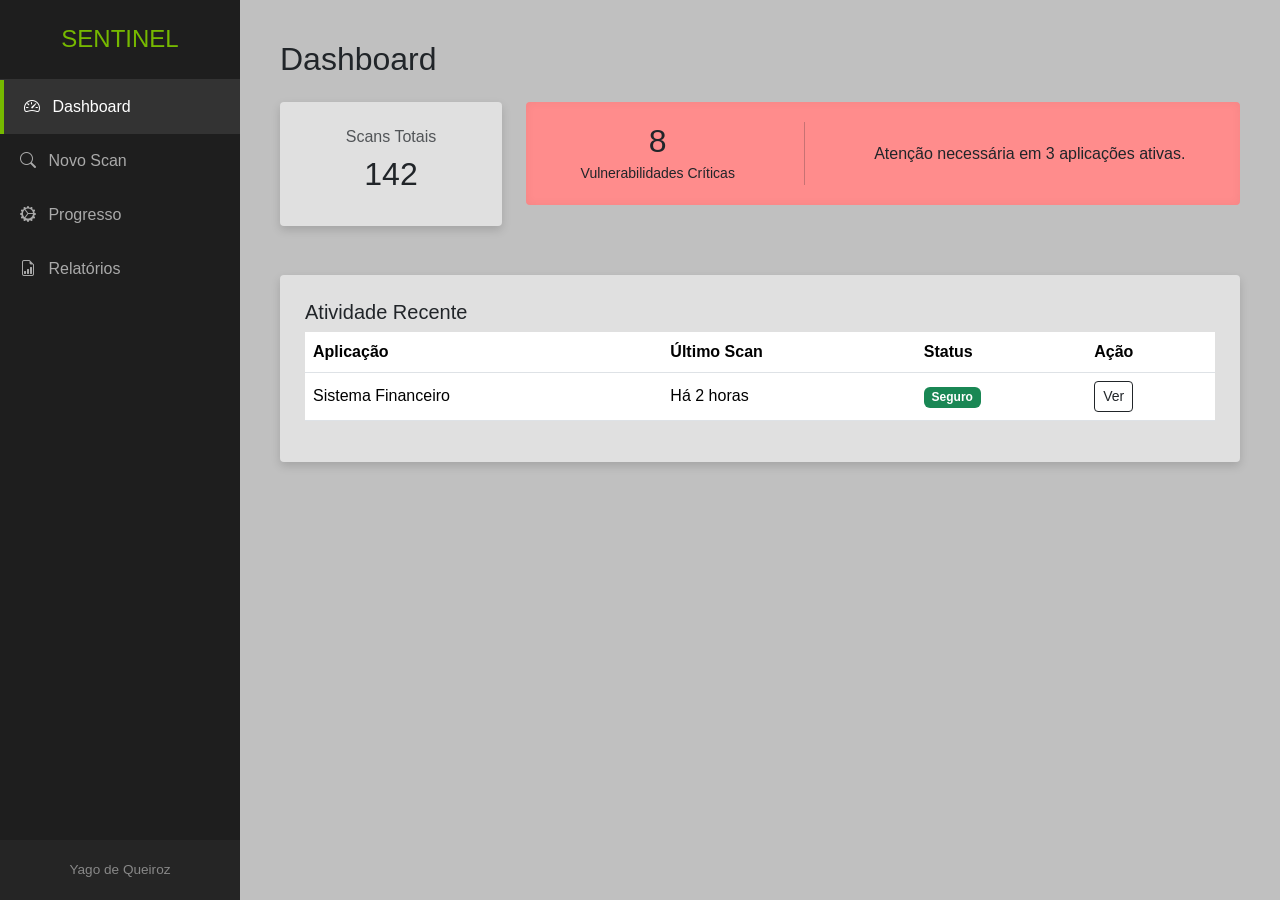
<file: index.html>
<!DOCTYPE html>
<html lang="pt-br">
<head>
    <meta charset="UTF-8">
    <title>Sentinel - Dashboard</title>
    <link href="https://cdn.jsdelivr.net/npm/bootstrap@5.3.0/dist/css/bootstrap.min.css" rel="stylesheet">
    <link rel="stylesheet" href="https://cdn.jsdelivr.net/npm/bootstrap-icons@1.11.1/font/bootstrap-icons.css">
    <link rel="stylesheet" href="style.css">
</head>
<body>
    <div class="sidebar">
        <div class="logo-container">
            <h4 class="mb-0" style="color: var(--accent-green)">SENTINEL</h4>
        </div>
        <nav>
            <a href="index.html" class="nav-link active"><i class="bi bi-speedometer2 me-2"></i> Dashboard</a>
            <a href="novo-scan.html" class="nav-link"><i class="bi bi-search me-2"></i> Novo Scan</a>
            <a href="progresso.html" class="nav-link"><i class="bi bi-gear-wide-connected me-2"></i> Progresso</a>
            <a href="relatorio.html" class="nav-link"><i class="bi bi-file-earmark-bar-graph me-2"></i> Relatórios</a>
        </nav>
        <div class="user-footer text-center">Yago de Queiroz</div>
    </div>

    <div class="main-content">
        <h2 class="mb-4">Dashboard</h2>
        <div class="row">
            <div class="col-md-3">
                <div class="card-sentinel text-center">
                    <h6 class="text-muted">Scans Totais</h6>
                    <h2>142</h2>
                </div>
            </div>
            <div class="col-md-9">
                <div class="stat-critical d-flex justify-content-around align-items-center">
                    <div>
                        <h2 class="mb-0">8</h2>
                        <small>Vulnerabilidades Críticas</small>
                    </div>
                    <div class="vr"></div>
                    <p class="mb-0">Atenção necessária em 3 aplicações ativas.</p>
                </div>
            </div>
        </div>
        <div class="card-sentinel mt-4">
            <h5>Atividade Recente</h5>
            <table class="table align-middle">
                <thead><tr><th>Aplicação</th><th>Último Scan</th><th>Status</th><th>Ação</th></tr></thead>
                <tbody>
                    <tr>
                        <td>Sistema Financeiro</td>
                        <td>Há 2 horas</td>
                        <td><span class="badge bg-success">Seguro</span></td>
                        <td><a href="relatorio.html" class="btn btn-sm btn-outline-dark">Ver</a></td>
                    </tr>
                </tbody>
            </table>
        </div>
    </div>
</body>
</html>
</file>
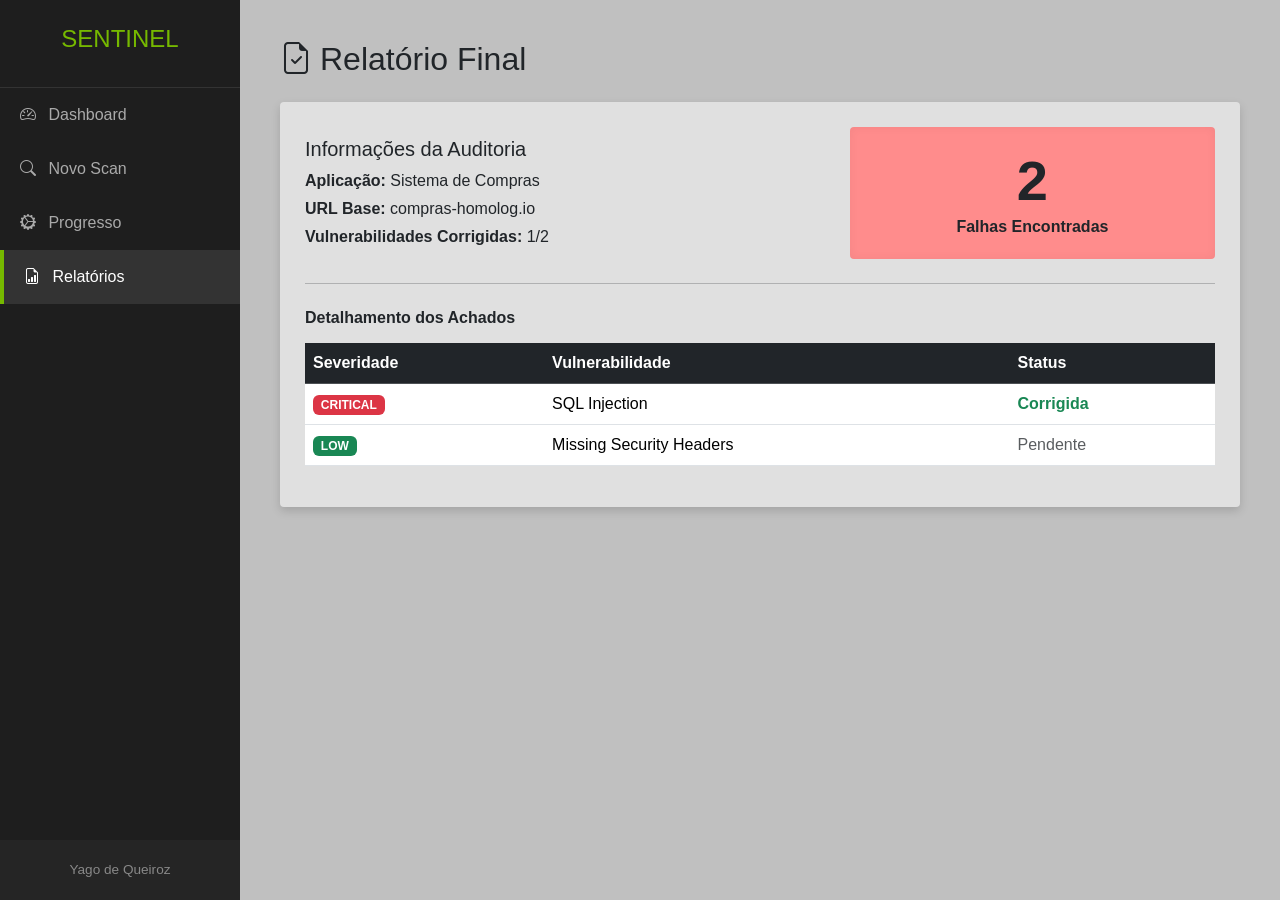
<file: relatorio.html>
<!DOCTYPE html>
<html lang="pt-br">
<head>
    <meta charset="UTF-8">
    <title>Sentinel - Relatório</title>
    <link href="https://cdn.jsdelivr.net/npm/bootstrap@5.3.0/dist/css/bootstrap.min.css" rel="stylesheet">
    <link rel="stylesheet" href="https://cdn.jsdelivr.net/npm/bootstrap-icons@1.11.1/font/bootstrap-icons.css">
    <link rel="stylesheet" href="style.css">
</head>
<body>
    <div class="sidebar">
        <div class="logo-container"><h4 style="color: var(--accent-green)">SENTINEL</h4></div>
        <nav>
            <a href="index.html" class="nav-link"><i class="bi bi-speedometer2 me-2"></i> Dashboard</a>
            <a href="novo-scan.html" class="nav-link"><i class="bi bi-search me-2"></i> Novo Scan</a>
            <a href="progresso.html" class="nav-link"><i class="bi bi-gear-wide-connected me-2"></i> Progresso</a>
            <a href="relatorio.html" class="nav-link active"><i class="bi bi-file-earmark-bar-graph me-2"></i> Relatórios</a>
        </nav>
        <div class="user-footer text-center">Yago de Queiroz</div>
    </div>

    <div class="main-content">
        <h2 class="mb-4"><i class="bi bi-file-earmark-check me-2"></i>Relatório Final</h2>
        <div class="card-sentinel">
            <div class="row align-items-center">
                <div class="col-md-7">
                    <h5>Informações da Auditoria</h5>
                    <p class="mb-1"><strong>Aplicação:</strong> Sistema de Compras</p>
                    <p class="mb-1"><strong>URL Base:</strong> compras-homolog.io</p>
                    <p class="mb-0"><strong>Vulnerabilidades Corrigidas:</strong> 1/2</p>
                </div>
                <div class="col-md-5">
                    <div class="stat-critical">
                        <h1 class="display-4 fw-bold mb-0">2</h1>
                        <p class="mb-0 fw-bold">Falhas Encontradas</p>
                    </div>
                </div>
            </div>
            <hr class="my-4">
            <h6 class="fw-bold mb-3">Detalhamento dos Achados</h6>
            <table class="table">
                <thead class="table-dark">
                    <tr><th>Severidade</th><th>Vulnerabilidade</th><th>Status</th></tr>
                </thead>
                <tbody>
                    <tr>
                        <td><span class="badge bg-danger">CRITICAL</span></td>
                        <td>SQL Injection</td>
                        <td class="text-success fw-bold">Corrigida</td>
                    </tr>
                    <tr>
                        <td><span class="badge bg-success">LOW</span></td>
                        <td>Missing Security Headers</td>
                        <td class="text-muted">Pendente</td>
                    </tr>
                </tbody>
            </table>
        </div>
    </div>
</body>
</html>
</file>
<file: style.css>
:root {
    --sidebar-bg: #1e1e1e;
    --main-bg: #c0c0c0;
    --accent-green: #76b900;
    --critical-red: #ff8c8c;
    --card-white: #e0e0e0;
}

body {
    background-color: var(--main-bg);
    font-family: 'Segoe UI', Tahoma, sans-serif;
    margin: 0;
    display: flex;
}

/* Sidebar Fixa em todas as telas */
.sidebar {
    background-color: var(--sidebar-bg);
    width: 240px;
    height: 100vh;
    color: white;
    position: fixed;
    display: flex;
    flex-direction: column;
}

.logo-container {
    padding: 25px 20px;
    border-bottom: 1px solid #333;
    text-align: center;
}

.nav-link {
    color: #aaa;
    padding: 15px 20px;
    text-decoration: none;
    display: block;
    transition: 0.3s;
}

.nav-link:hover, .nav-link.active {
    color: white;
    background: #333;
    border-left: 4px solid var(--accent-green);
}

.user-footer {
    margin-top: auto;
    padding: 20px;
    background: #252525;
    font-size: 0.85rem;
    color: #888;
}

/* Área de Conteúdo */
.main-content {
    margin-left: 240px;
    padding: 40px;
    width: calc(100% - 240px);
    min-height: 100vh;
}

/* Cards Estilizados */
.card-sentinel {
    background: var(--card-white);
    border-radius: 4px;
    box-shadow: 0 4px 10px rgba(0,0,0,0.15);
    padding: 25px;
    margin-bottom: 25px;
    border: none;
}

.stat-critical {
    background-color: var(--critical-red);
    padding: 20px;
    border-radius: 4px;
    text-align: center;
    box-shadow: inset 0 0 10px rgba(0,0,0,0.05);
}

.btn-sentinel {
    background-color: var(--accent-green);
    color: white;
    border: none;
    font-weight: bold;
    padding: 10px 20px;
}

.btn-sentinel:hover {
    background-color: #65a300;
    color: white;
}

/* Terminal de Logs */
.terminal-box {
    background: #000;
    color: #0f0;
    font-family: 'Courier New', Courier, monospace;
    padding: 15px;
    border-radius: 4px;
    height: 250px;
    overflow-y: auto;
    font-size: 0.9rem;
    line-height: 1.4;
}

.blink {
    animation: blinker 1s linear infinite;
}
@keyframes blinker { 50% { opacity: 0; } }
</file>
